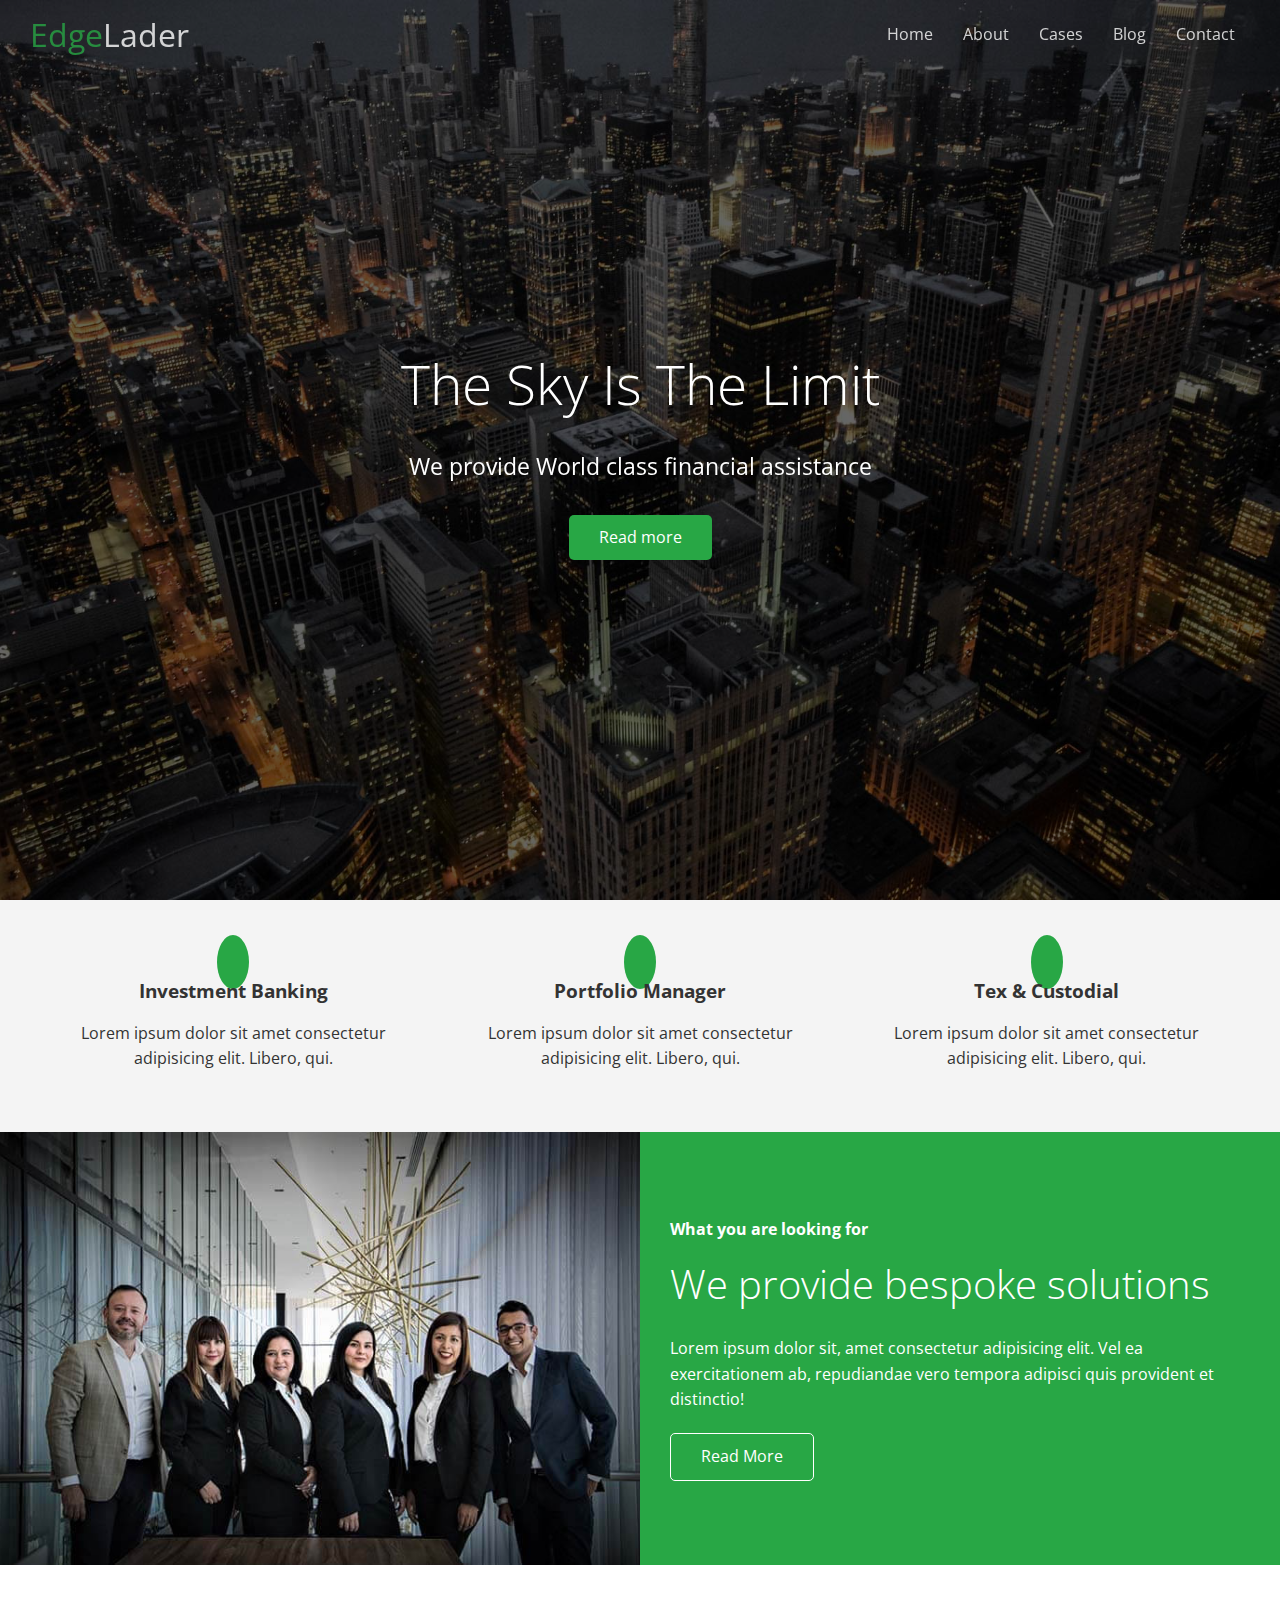
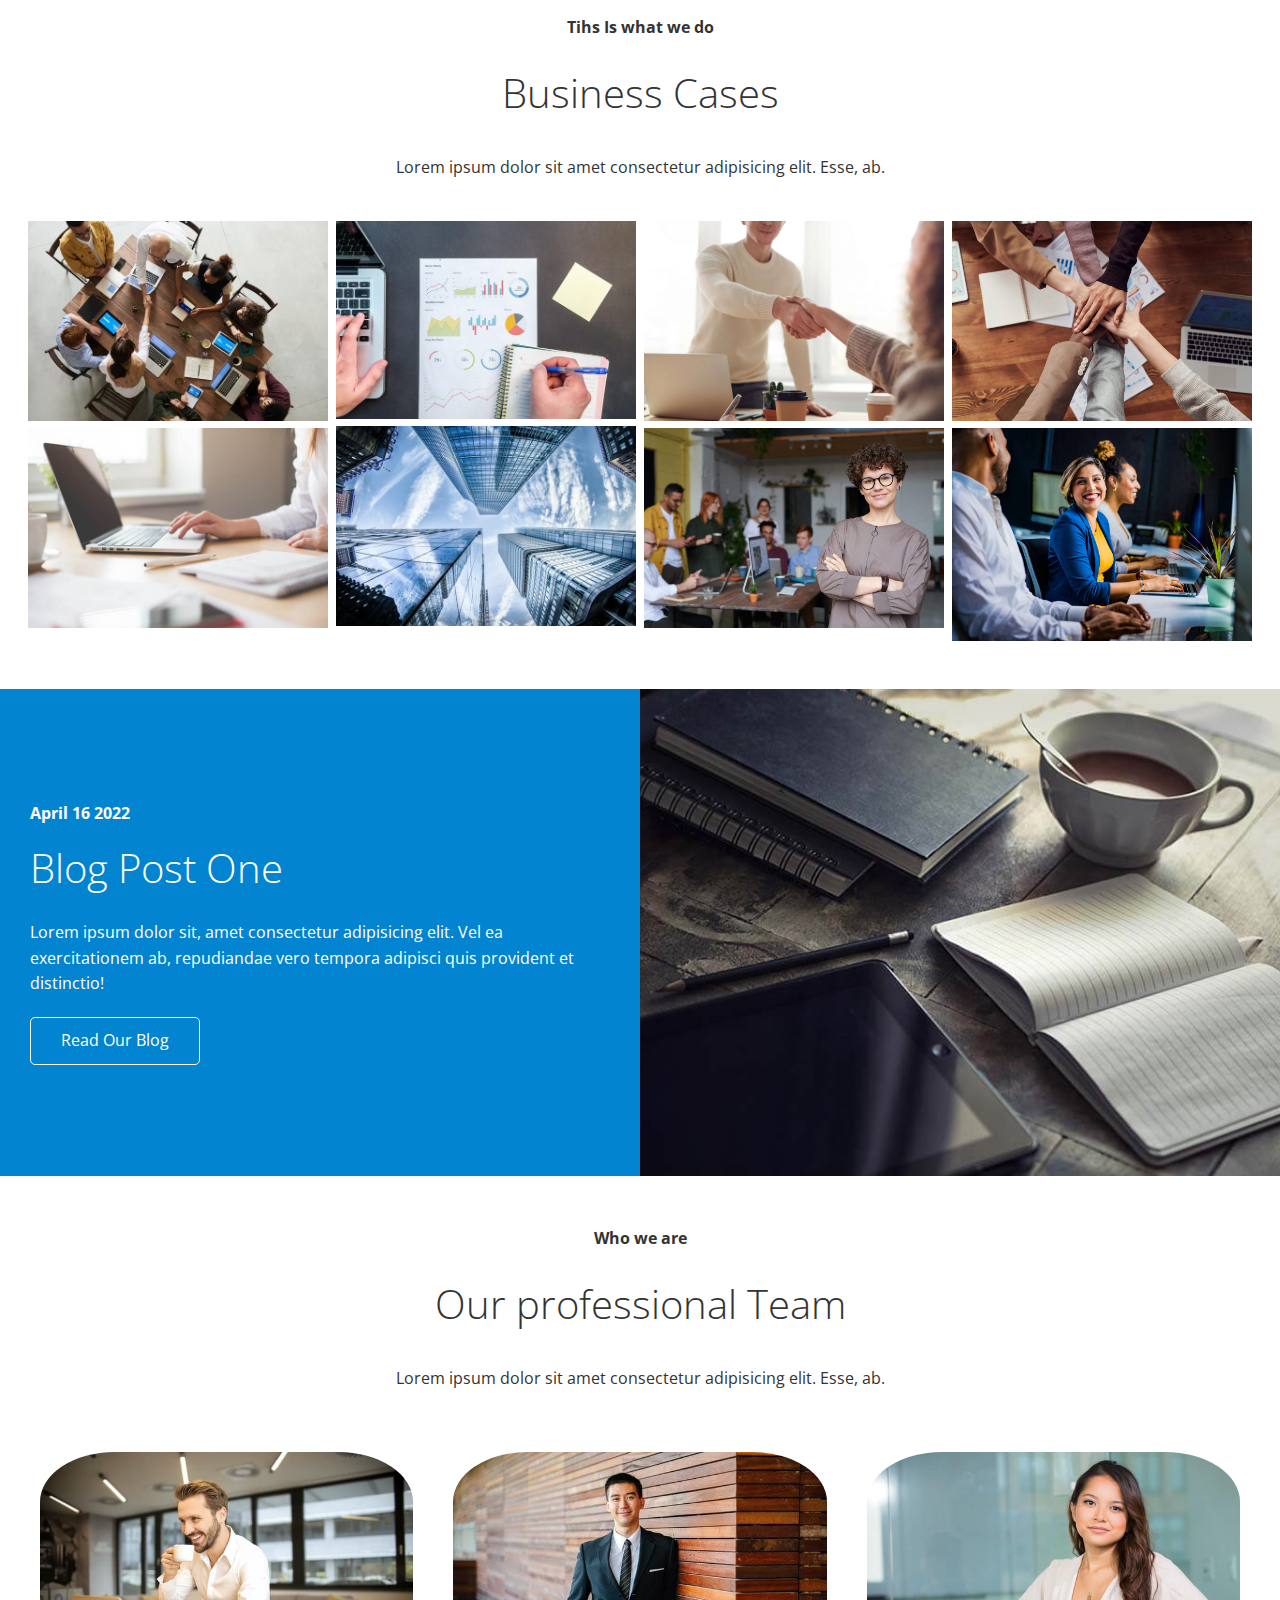
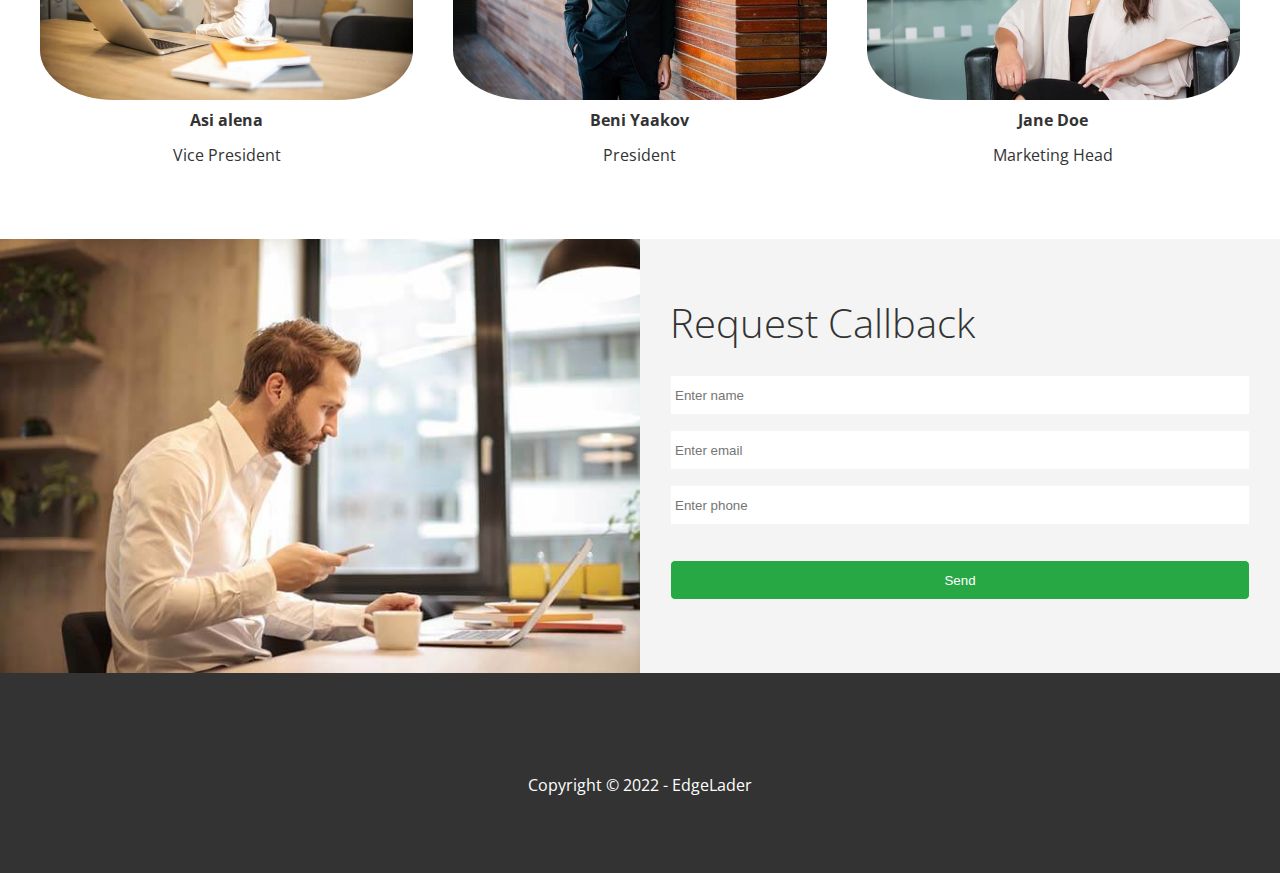
<file: index.html>
<!DOCTYPE html>
<html lang="en">
  <head>
    <meta charset="UTF-8" />
    <meta http-equiv="X-UA-Compatible" content="IE=edge" />
    <meta name="viewport" content="width=device-width, initial-scale=1.0" />
    <link rel="shortcut icon" type="image/x-icon" href="/favicon.ico">
    <link
      rel="stylesheet"
      href="https://cdnjs.cloudflare.com/ajax/libs/font-awesome/6.1.1/css/all.min.css"
      integrity="sha512-KfkfwYDsLkIlwQp6LFnl8zNdLGxu9YAA1QvwINks4PhcElQSvqcyVLLD9aMhXd13uQjoXtEKNosOWaZqXgel0g=="
      crossorigin="anonymous"
      referrerpolicy="no-referrer"
    />
    <link rel="stylesheet" href="./css/lightbox.min.css" />
    <link rel="stylesheet" href="./css/utilities.css" />
    <link rel="stylesheet" href="./css/style.css" />
    <title>Welcome To EdgeLader</title>
  </head>
  <body id="home">
    <header class="hero">
      <div id="navbar" class="navbar top">
        <h1 class="logo">
          <span class="text-primary"><i class="fas fa-book-open"></i>Edge</span
          >Lader
        </h1>
        <nav>
          <ul>
            <li><a href="index.html#home">Home</a></li>
            <li><a href="#about">About</a></li>
            <li><a href="#cases">Cases</a></li>
            <li><a href="#blog">Blog</a></li>
            <li><a href="#contact">Contact</a></li>
          </ul>
        </nav>
      </div>
      <div class="content">
        <h1>The Sky Is The Limit</h1>
        <p>We provide World class financial assistance</p>
        <a href="#about" class="btn"
          ><i class="fas fa-chevron-right"></i>  Read more</a
        >
      </div>
    </header>
    <main>
      <section id="about" class="icons bg-light">
        <div class="flex-items">
          <div>
            <i class="fas fa-book-reader fa-2x"></i>
            <div>
              <h3>Investment Banking</h3>
              <p>
                Lorem ipsum dolor sit amet consectetur adipisicing elit. Libero,
                qui.
              </p>
            </div>
          </div>
          <div>
            <i class="fas fa-university fa-2x"></i>
            <div>
              <h3>Portfolio Manager</h3>
              <p>
                Lorem ipsum dolor sit amet consectetur adipisicing elit. Libero,
                qui.
              </p>
            </div>
          </div>
          <div>
            <i class="fas fa-pencil-alt fa-2x"></i>
            <div>
              <h3>Tex & Custodial</h3>
              <p>
                Lorem ipsum dolor sit amet consectetur adipisicing elit. Libero,
                qui.
              </p>
            </div>
          </div>
        </div>
      </section>

      <section class="solution flex-columns">
        <div class="row">
          <div class="column">
            <div class="column-1">
              <img src="./images/home/people.jpg" alt="" />
            </div>
          </div>
          <div class="column">
            <div class="column-2 bg-primary">
              <h4>What you are looking for</h4>
              <h2>We provide bespoke solutions</h2>
              <p>
                Lorem ipsum dolor sit, amet consectetur adipisicing elit. Vel ea
                exercitationem ab, repudiandae vero tempora adipisci quis
                provident et distinctio!
              </p>
              <a href="#" class="btn btn-outline">
                  <i class="fas fa-chevron"></i> 
                  Read More
                </a>
            </div>
          </div>
        </div>
      </section>

      <section id="cases" class="cases flex-grid section-padding">
        <header class="section-header">
          <h4>Tihs Is what we do</h4>
          <h2>Business Cases</h2>
          <p>
            Lorem ipsum dolor sit amet consectetur adipisicing elit. Esse, ab.
          </p>
        </header>
        <div class="row">
          <div class="column">
              <a href="./images/cases/cases1.jpg" data-lightbox="cases" 
              data-title="            Lorem ipsum dolor sit amet consectetur adipisicing elit. Esse, ab.">
                  <img src="./images/cases/cases1.jpg" alt="">
              </a>
              <a href="./images/cases/cases2.jpg" data-lightbox="cases" 
              data-title="            Lorem ipsum dolor sit amet consectetur adipisicing elit. Esse, ab.">
                  <img src="./images/cases/cases2.jpg" alt="">
              </a>
          </div>
          <div class="column">
            <a href="./images/cases/cases3.jpg" data-lightbox="cases" 
            data-title="            Lorem ipsum dolor sit amet consectetur adipisicing elit. Esse, ab.">
                <img src="./images/cases/cases3.jpg" alt="">
            </a>
            <a href="./images/cases/cases4.jpg" data-lightbox="cases" 
            data-title="            Lorem ipsum dolor sit amet consectetur adipisicing elit. Esse, ab.">
                <img src="./images/cases/cases4.jpg" alt="">
            </a>
          </div>
          <div class="column">
            <a href="./images/cases/cases5.jpg" data-lightbox="cases" 
            data-title="            Lorem ipsum dolor sit amet consectetur adipisicing elit. Esse, ab.">
                <img src="./images/cases/cases5.jpg" alt="">
            </a><a href="./images/cases/cases6.jpg" data-lightbox="cases" 
            data-title="            Lorem ipsum dolor sit amet consectetur adipisicing elit. Esse, ab.">
                <img src="./images/cases/cases6.jpg" alt="">
            </a>
          </div>
          <div class="column">
            <a href="./images/cases/cases7.jpg" data-lightbox="cases" 
            data-title="            Lorem ipsum dolor sit amet consectetur adipisicing elit. Esse, ab.">
                <img src="./images/cases/cases7.jpg" alt="">
            </a><a href="./images/cases/cases8.jpg" data-lightbox="cases" 
              data-title="            Lorem ipsum dolor sit amet consectetur adipisicing elit. Esse, ab.">
                  <img src="./images/cases/cases8.jpg" alt="">
              </a>
          </div>
        </div>
      </section>
      <section id="blog" class="blog flex-columns flex-reverse">
        <div class="row">
          <div class="column">
            <div class="column-1">
              <img src="./images/home/blog.jpg" alt="" />
            </div>
          </div>
          <div class="column">
            <div class="column-2 bg-secondary">
              <h4>April 16 2022</h4>
              <h2>Blog Post One</h2>
              <p>
                Lorem ipsum dolor sit, amet consectetur adipisicing elit. Vel ea
                exercitationem ab, repudiandae vero tempora adipisci quis
                provident et distinctio!
              </p>
              <a href="Blog.html" class="btn btn-outline">
                <i class="fas fa-chevron"></i>
                Read Our Blog
              </a>
            </div>
          </div>
        </div>
      </section>
      <section id="Team" class="team  section-padding">
        <header class="section-header">
          <h4>Who we are</h4>
          <h2>Our professional Team</h2>
          <p>
            Lorem ipsum dolor sit amet consectetur adipisicing elit. Esse, ab.
          </p>
        </header>
       <div class="flex-items">
           <div>
               <img src="./images/team/person3.jpg" alt="">
               <h4>Asi alena</h4>
               <p>Vice President</p>
            </div>
           <div>
               <img src="./images/team/person1.jpg" alt="">
                <h4>Beni Yaakov</h4>
                <p>President</p>
            </div>
           <div>
               <img src="./images/team/person2.jpg" alt="">
               <h4>Jane Doe</h4>
                <p>Marketing Head</p>
            </div>
       </div>
        </div>
      </section>

      <section id="contact" class="Contact flex-columns">
        <div class="row">
          <div class="column">
            <div class="column-1">
              <img src="./images/home/contact.jpg" alt="" />
            </div>
          </div>
          <div class="column">
            <div class="column-2 bg-light">
                <h2>Request Callback</h2>
           
               <form action="#" class="callback-form">

                <div class="form-control">
                    <label for="name"></label>
                    <input type="text" name="name" id="name"
                    placeholder="Enter name">
                </div>

                <div class="form-control">
                    <label for="email"></label>
                    <input type="text" name="email" id="email"
                    placeholder="Enter email">
                </div>

                <div class="form-control">
                    <label for="phone"></label>
                    <input type="text" name="phone" id="phone"
                    placeholder="Enter phone">
                </div>

                <input type="submit" value="Send" id="submit" class="btn">
               </form>
        
            </div>
          </div>
        </div>
      </section>
    </main>
    <footer class="footer bg-dark">
        <div class="social">
            <a href="#"><i class="fab fa-facebook fa-2x"></i></a>
            <a href="#"><i class="fab fa-twitter fa-2x"></i></a>
            <a href="#"><i class="fab fa-youtube fa-2x"></i></a>
            <a href="#"><i class="fab fa-linkedin fa-2x"></i></a>
            <a href="#"><i class="fab fa-instagram fa-2x"></i></a>
        </div>
        <p>Copyright &copy; 2022 - EdgeLader</p>
    </footer>
    <script src="https://code.jquery.com/jquery-3.6.0.min.js" integrity="sha256-/xUj+3OJU5yExlq6GSYGSHk7tPXikynS7ogEvDej/m4=" crossorigin="anonymous"></script>
    <script src="./js/lightbox.min.js"></script>
    <script src="./index.js" ></script>
  </body>
</html>
</file>
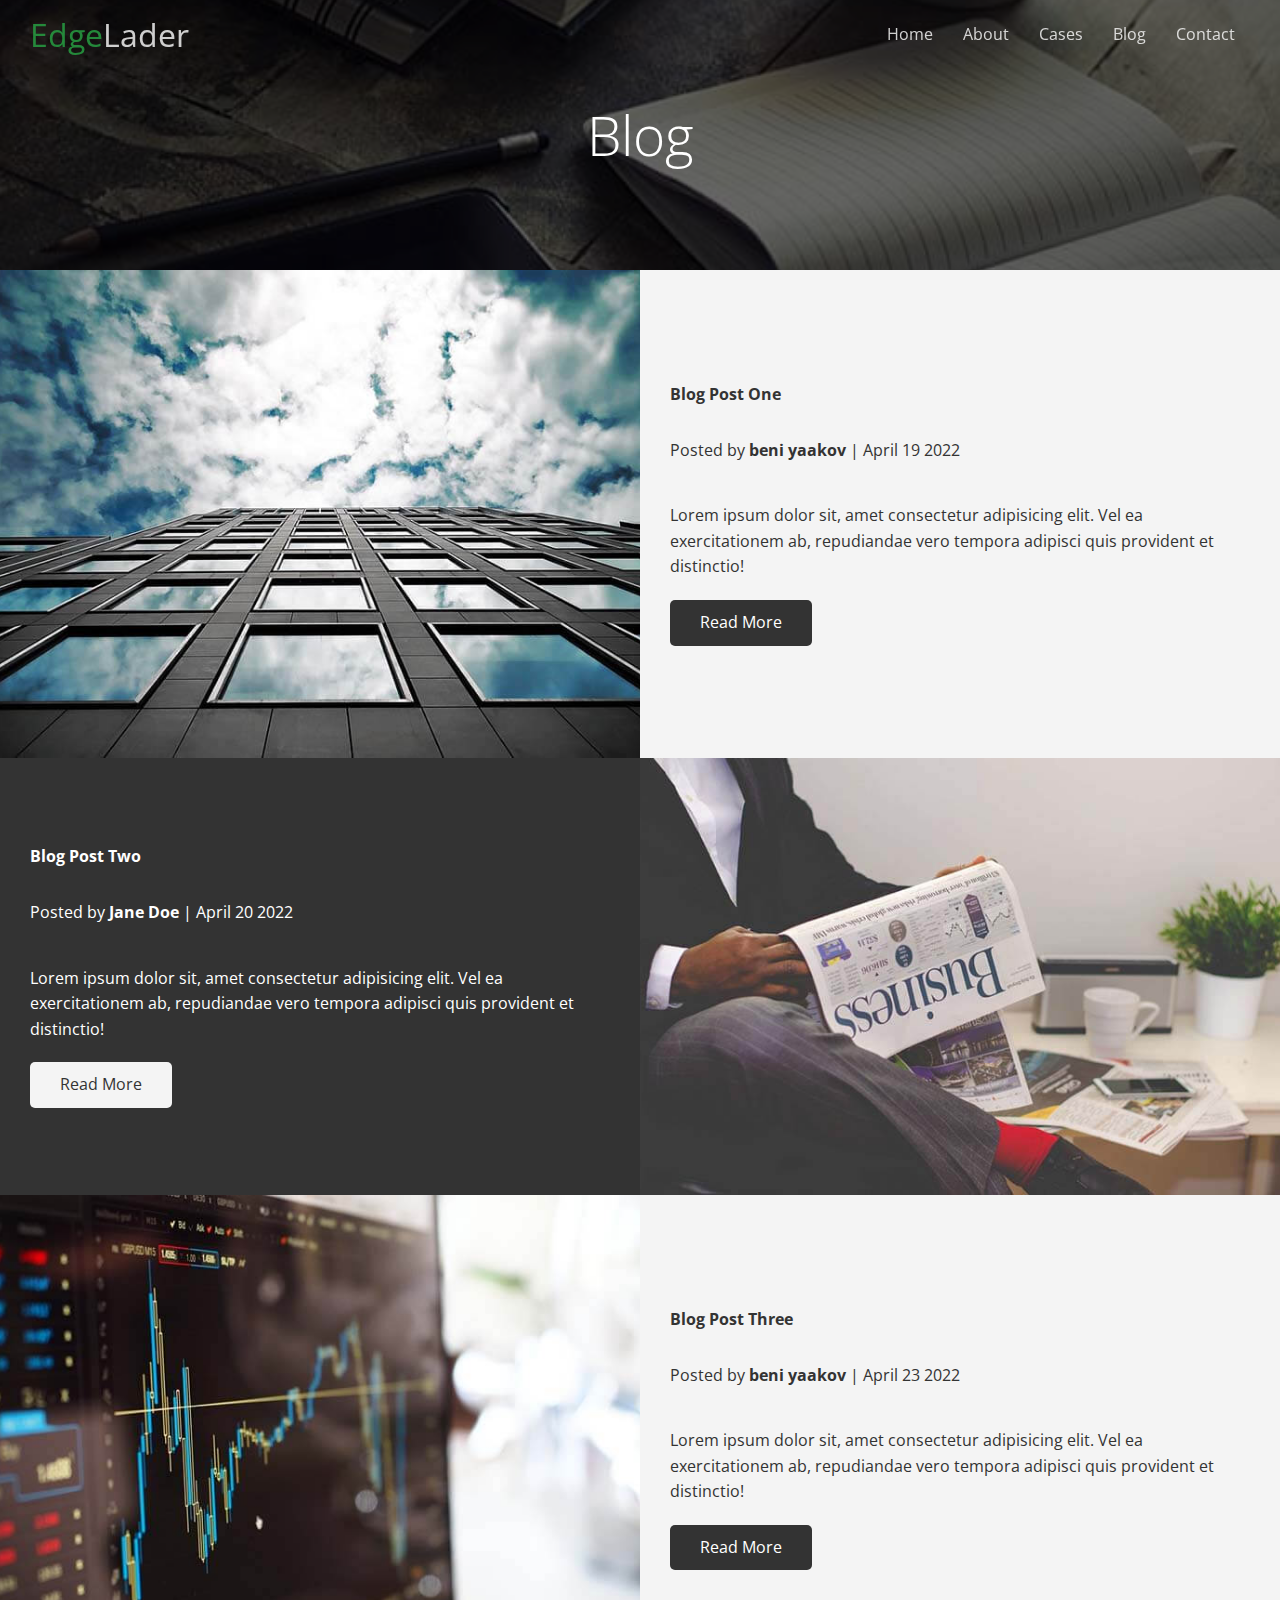
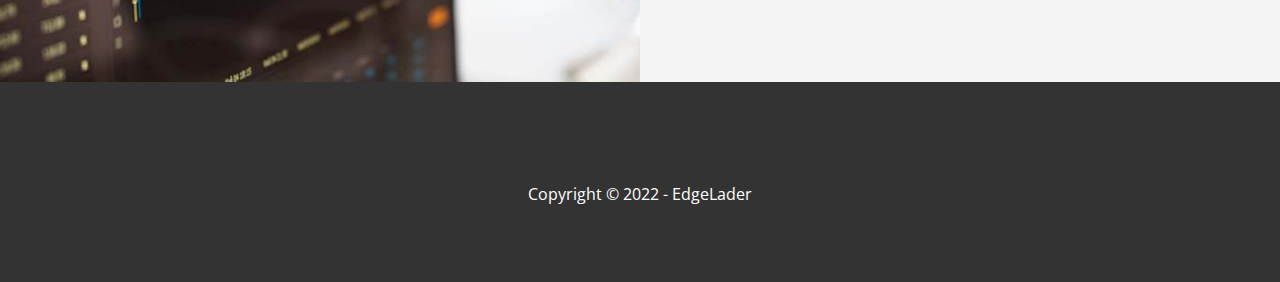
<file: Blog.html>
<!DOCTYPE html>
<html lang="en">
  <head>
    <meta charset="UTF-8" />
    <meta http-equiv="X-UA-Compatible" content="IE=edge" />
    <meta name="viewport" content="width=device-width, initial-scale=1.0" />
    <link
      rel="stylesheet"
      href="https://cdnjs.cloudflare.com/ajax/libs/font-awesome/6.1.1/css/all.min.css"
      integrity="sha512-KfkfwYDsLkIlwQp6LFnl8zNdLGxu9YAA1QvwINks4PhcElQSvqcyVLLD9aMhXd13uQjoXtEKNosOWaZqXgel0g=="
      crossorigin="anonymous"
      referrerpolicy="no-referrer"
    />
    <link rel="stylesheet" href="./css/utilities.css" />
    <link rel="stylesheet" href="./css/style.css" />
    <title>Read Our Blog</title>
  </head>
  <body id="home">
    <header class="hero blog">
      <div id="navbar" class="navbar top">
        <h1 class="logo">
          <span class="text-primary"><i class="fas fa-book-open"></i>Edge</span
          >Lader
        </h1>
        <nav>
          <ul>
            <li><a href="index.html">Home</a></li>
            <li><a href="index.html#About">About</a></li>
            <li><a href="index.html#Cases">Cases</a></li>
            <li><a href="#Blog">Blog</a></li>
            <li><a href="index.html#Contact">Contact</a></li>
          </ul>
        </nav>
      </div>
      <div class="content">
        <h1>Blog</h1>
      </div>
    </header>
    <main>
      <article class="flex-columns">
        <div class="row">
          <div class="column">
            <div class="column-1">
              <img src="./images/blog/blog1.jpg" alt="" />
            </div>
          </div>
          <div class="column">
            <div class="column-2 bg-light">
              <h4>Blog Post One</h4>
              <p class="meat">
                <i class="fas fa-user"></i>
                Posted by <strong>beni yaakov</strong> | April 19 2022
              </p>
              <p>
                Lorem ipsum dolor sit, amet consectetur adipisicing elit. Vel ea
                exercitationem ab, repudiandae vero tempora adipisci quis
                provident et distinctio!
              </p>
              <a href="post.html" class="btn btn-dark">
                <i class="fas fa-chevron"></i>
                Read More
              </a>
            </div>
          </div>
        </div>
      </article>

      <article class="flex-columns flex-reverse">
        <div class="row">
          <div class="column">
            <div class="column-1">
              <img src="./images/blog/blog2.jpg" alt="" />
            </div>
          </div>
          <div class="column">
            <div class="column-2 bg-dark">
              <h4>Blog Post Two</h4>
              <p class="meat">
                <i class="fas fa-user"></i>
                Posted by <strong>Jane Doe</strong> | April 20 2022
              </p>
              <p>
                Lorem ipsum dolor sit, amet consectetur adipisicing elit. Vel ea
                exercitationem ab, repudiandae vero tempora adipisci quis
                provident et distinctio!
              </p>
              <a href="post.html" class="btn btn-light">
                <i class="fas fa-chevron"></i>
                Read More
              </a>
            </div>
          </div>
        </div>
      </article>

      <article class="flex-columns">
        <div class="row">
          <div class="column">
            <div class="column-1">
              <img src="./images/blog/blog3.jpg" alt="" />
            </div>
          </div>
          <div class="column">
            <div class="column-2 bg-light">
              <h4>Blog Post Three</h4>
              <p class="meat">
                <i class="fas fa-user"></i>
                Posted by <strong>beni yaakov</strong> | April 23 2022
              </p>
              <p>
                Lorem ipsum dolor sit, amet consectetur adipisicing elit. Vel ea
                exercitationem ab, repudiandae vero tempora adipisci quis
                provident et distinctio!
              </p>
              <a href="post.html" class="btn btn-dark">
                <i class="fas fa-chevron"></i>
                Read More
              </a>
            </div>
          </div>
        </div>
      </article>

    </main>
    <footer class="footer bg-dark">
      <div class="social">
        <a href="#"><i class="fab fa-facebook fa-2x"></i></a>
        <a href="#"><i class="fab fa-twitter fa-2x"></i></a>
        <a href="#"><i class="fab fa-youtube fa-2x"></i></a>
        <a href="#"><i class="fab fa-linkedin fa-2x"></i></a>
        <a href="#"><i class="fab fa-instagram fa-2x"></i></a>
      </div>
      <p>Copyright &copy; 2022 - EdgeLader</p>
    </footer>
    <script src="./index.js"></script>
  </body>
</html>
</file>
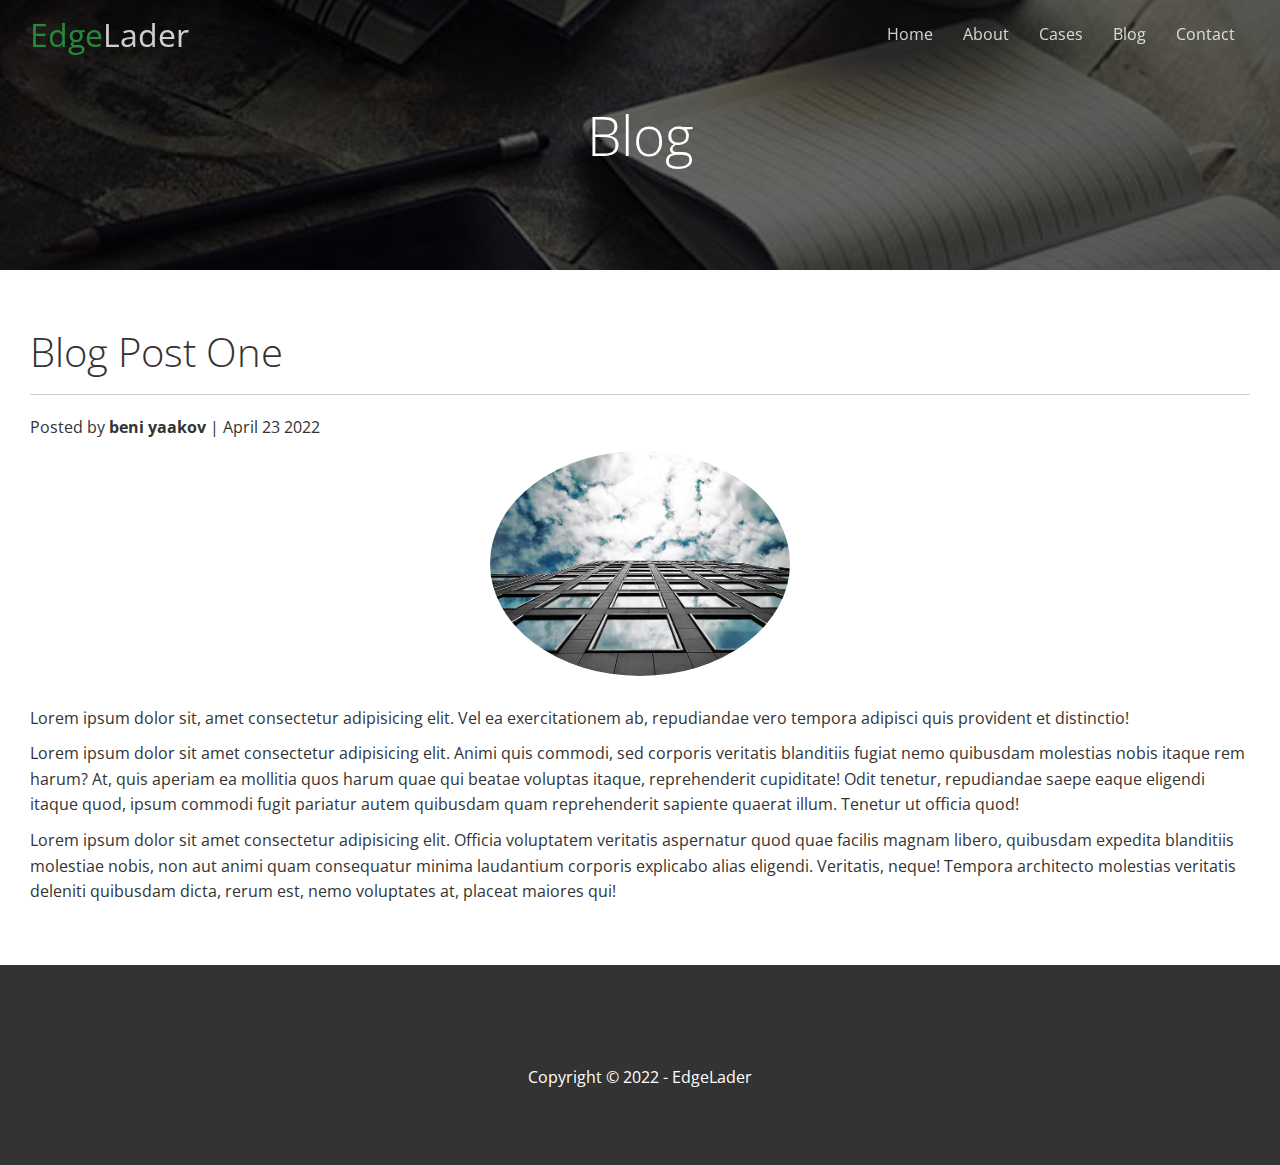
<file: post.html>
<!DOCTYPE html>
<html lang="en">
  <head>
    <meta charset="UTF-8" />
    <meta http-equiv="X-UA-Compatible" content="IE=edge" />
    <meta name="viewport" content="width=device-width, initial-scale=1.0" />
    <link
      rel="stylesheet"
      href="https://cdnjs.cloudflare.com/ajax/libs/font-awesome/6.1.1/css/all.min.css"
      integrity="sha512-KfkfwYDsLkIlwQp6LFnl8zNdLGxu9YAA1QvwINks4PhcElQSvqcyVLLD9aMhXd13uQjoXtEKNosOWaZqXgel0g=="
      crossorigin="anonymous"
      referrerpolicy="no-referrer"
    />
    <link rel="stylesheet" href="./css/utilities.css" />
    <link rel="stylesheet" href="./css/style.css" />
    <title>post one</title>
  </head>
  <body id="home">
    <header class="hero blog">
      <div id="navbar" class="navbar top">
        <h1 class="logo">
          <span class="text-primary"><i class="fas fa-book-open"></i>Edge</span
          >Lader
        </h1>
        <nav>
          <ul>
            <li><a href="index.html">Home</a></li>
            <li><a href="index.html#About">About</a></li>
            <li><a href="index.html#Cases">Cases</a></li>
            <li><a href="#Blog">Blog</a></li>
            <li><a href="index.html#Contact">Contact</a></li>
          </ul>
        </nav>
      </div>

      <div class="content">
        <h1>Blog</h1>
      </div>
    </header>

    <main>
      <section class="post">
        <h2>Blog Post One</h2>
        <p class="meat">
          <i class="fas fa-user"></i>
          Posted by <strong>beni yaakov</strong> | April 23 2022
        </p>
        <img src="./images/blog/blog1.jpg" alt="">
        <p>
          Lorem ipsum dolor sit, amet consectetur adipisicing elit. Vel ea
          exercitationem ab, repudiandae vero tempora adipisci quis provident et
          distinctio!
        </p>
        <p>
          Lorem ipsum dolor sit amet consectetur adipisicing elit. Animi quis
          commodi, sed corporis veritatis blanditiis fugiat nemo quibusdam
          molestias nobis itaque rem harum? At, quis aperiam ea mollitia quos
          harum quae qui beatae voluptas itaque, reprehenderit cupiditate! Odit
          tenetur, repudiandae saepe eaque eligendi itaque quod, ipsum commodi
          fugit pariatur autem quibusdam quam reprehenderit sapiente quaerat
          illum. Tenetur ut officia quod!
        </p>
        <p>
          Lorem ipsum dolor sit amet consectetur adipisicing elit. Officia
          voluptatem veritatis aspernatur quod quae facilis magnam libero,
          quibusdam expedita blanditiis molestiae nobis, non aut animi quam
          consequatur minima laudantium corporis explicabo alias eligendi.
          Veritatis, neque! Tempora architecto molestias veritatis deleniti
          quibusdam dicta, rerum est, nemo voluptates at, placeat maiores qui!
        </p>
      </section>
    </main>

    <footer class="footer bg-dark">
      <div class="social">
        <a href="#"><i class="fab fa-facebook fa-2x"></i></a>
        <a href="#"><i class="fab fa-twitter fa-2x"></i></a>
        <a href="#"><i class="fab fa-youtube fa-2x"></i></a>
        <a href="#"><i class="fab fa-linkedin fa-2x"></i></a>
        <a href="#"><i class="fab fa-instagram fa-2x"></i></a>
      </div>
      <p>Copyright &copy; 2022 - EdgeLader</p>
    </footer>
    <script src="./index.js"></script>
  </body>
</html>
</file>
<file: css/utilities.css>
@import url("https://fonts.googleapis.com/css2?family=Open+Sans:wght@300;400&display=swap");

/* text color */
.text-primary {
  color: #28a745;
}

.text-secondary {
  color: #0284d0;
}

/* button */

.btn {
  cursor: pointer;
  display: inline-block;
  padding: 10px 30px;
  color: #fff;
  background-color: #28a745;
  border: none;
  border-radius: 5px;
}

.btn:hover {
  opacity: 0.9;
}

.btn-primary,
.bg-primary {
  background: #28a745;
  color: #fff;
}

.btn-secondary,
.bg-secondary {
  background-color: #0284d0;
  color: #fff;
}

.btn-dark,
.bg-dark {
  background: #333;
  color: #fff;
}

.btn-light,
.bg-light {
  background: #f4f4f4;
  color: #333;
}
.btn-outline {
  background: transparent;
  border: 1px solid #fff;
}

/* flex-items */
.flex-items {
  display: flex;
  justify-content: center;
  text-align: center;
  align-items: center;
  height: 100%;
}

.flex-items > div {
  padding: 20px;
}

/* flex columns */
.flex-reverse .row{
    flex-direction: row-reverse;
}

.flex-columns .row {
  display: flex;
  flex-wrap: wrap;
  width: 100%;
}

.flex-columns .column {
  display: flex;
  flex-direction: column;
  flex-basis: 100%;
  flex: 1;
}

.flex-columns .column .column-1,
.flex-columns .column .column-2 {
  height: 100%;
}

.flex-columns img {
  width: 100%;
  height: 100%;
  object-fit: cover;
}
.flex-columns .column-2 {
  display: flex;
  flex-direction: column;
  align-items: flex-start;
  justify-content: center;
  padding: 30px;
}

.flex-columns h2 {
  font-size: 40px;
  font-weight: 100;
}

.flex-columns h4 {
  margin-bottom: 10px;
}

.flex-columns p {
  margin: 20px 0;
  padding-right: 20px;
}

/* section-header */
.section-header {
  padding: 30px;
  display: flex;
  flex-direction: column;
  align-items: center;
  justify-content: center;
  text-align: center;
}

.section-header h2 {
  font-size: 40px;
  margin: 20px 0;
}

.section-padding {
  padding: 20px 20px 40px;
}

/* flex grid */

.flex-grid .row {
  display: flex;
  flex-wrap: wrap;
  padding: 0 4px;
}

.flex-grid .column {
  flex: 25;
  max-width: 25%;
  padding: 0 4px;
}
</file>
<file: css/style.css>
@import url("https://fonts.googleapis.com/css2?family=Open+Sans:wght@300;400&display=swap");

* {
  margin: 0;
  padding: 0;
  box-sizing: border-box;
}

body {
  font-family: "Open sans", sans-serif;
  background: #fff;
  color: #333;
  line-height: 1.6;
}

ul {
  list-style: none;
}

a {
  color: #333;
  text-decoration: none;
}

h1,
h2 {
  font-weight: 300;
}

p {
  margin: 10px 0;
}

img {
  width: 100%;
}

/* navbar */
.navbar {
  display: flex;
  align-items: center;
  justify-content: space-between;
  background-color: #333;
  color: white;
  opacity: 0.8;
  width: 100%;
  height: 70px;
  position: fixed;
  top: 0px;
  padding: 0 30px;
  transition: 0.5s ease-in;
}

.top{
    background: transparent;
}
.navbar a {
  color: white;
  padding: 10px;
  margin: 5px;
}

.navbar a:hover {
  border-bottom: #28a745 2px solid;
}

.navbar ul {
  display: flex;
}

.navbar .logo {
  font-weight: 400;
}

/* header */
.hero {
  background: url("../images/home/showcase.jpg") no-repeat center center/cover;
  height: 100vh;
  position: relative;
  color: #fff;
}

.hero .content {
  display: flex;
  flex-direction: column;
  align-items: center;
  justify-content: center;
  text-align: center;
  height: 100%;
  padding: 0 20%;
}

.hero .content h1 {
  font-size: 55px;
}

.hero .content p {
  font-size: 23px;
  max-width: 600px;
  margin: 20px 0 30px;
}

.hero::before {
  content: "";
  position: absolute;
  top: 0;
  left: 0;
  width: 100%;
  height: 100%;
  background: rgba(0, 0, 0, 0.6);
}
.hero * {
  z-index: 10;
}

.hero.blog {
  background: url("../images/home/blog.jpg") no-repeat center center/cover;
  height: 30vh;
}
/* icons */
.icons {
  padding: 30px;
}

.icons h3 {
  font-weight: bold;
  margin-bottom: 15px;
}

.icons i {
  background-color: #28a745;
  color: #fff;
  padding: 1rem;
  border-radius: 50%;
  margin-bottom: 15px;
}

.cases img:hover {
  opacity: 0.7;
}

.team img {
  border-radius: 20%;
}

/* callback */
.callback-form {
  width: 100%;
  padding: 20px 0;
}

.callback-form label {
  display: block;
}

.callback-form .form-control {
  margin-bottom: 15px;
}

.callback-form input {
  width: 100%;
  padding: 4px;
  height: 40px;
  border: #f5f5f5 1px solid;
}

.callback-form input:focus {
  outline-color: #28a745;
}

.callback-form .btn {
  padding: 12px 0;
  margin-top: 20px;
}

/* post */
.post {
  padding: 50px 30px;
}

.post h2 {
  font-size: 40px;
  margin-bottom: 20px;
  padding-bottom: 10px;
  border-bottom: #ccc solid 1px;
}

.post .meta{
    margin-bottom: 30px;
}

.post img{
    width: 300px;
    border-radius: 50%;
    display: block;
    margin: 0 auto 30px;
}
/* footer */
.footer {
  display: flex;
  flex-direction: column;
  align-items: center;
  justify-content: center;
  text-align: center;
  height: 200px;
}

.footer a {
  color: #fff;
}

.footer a:hover {
  color: #28a745;
}

.footer .social > * {
  margin-right: 30px;
}

@media (max-width: 768px) {
  .navbar {
    flex-direction: column;
    height: 120px;
    padding: 20px;
  }
  .navbar a {
    padding: 10px 10px;
    margin: 0 3px;
  }

  .flex-items {
    flex-direction: column;
  }

  .flex-columns .column,
  .flex-grid .column {
    flex: 100%;
    max-width: 100%;
  }
  .team img {
    width: 70%;
  }
}
</file>
